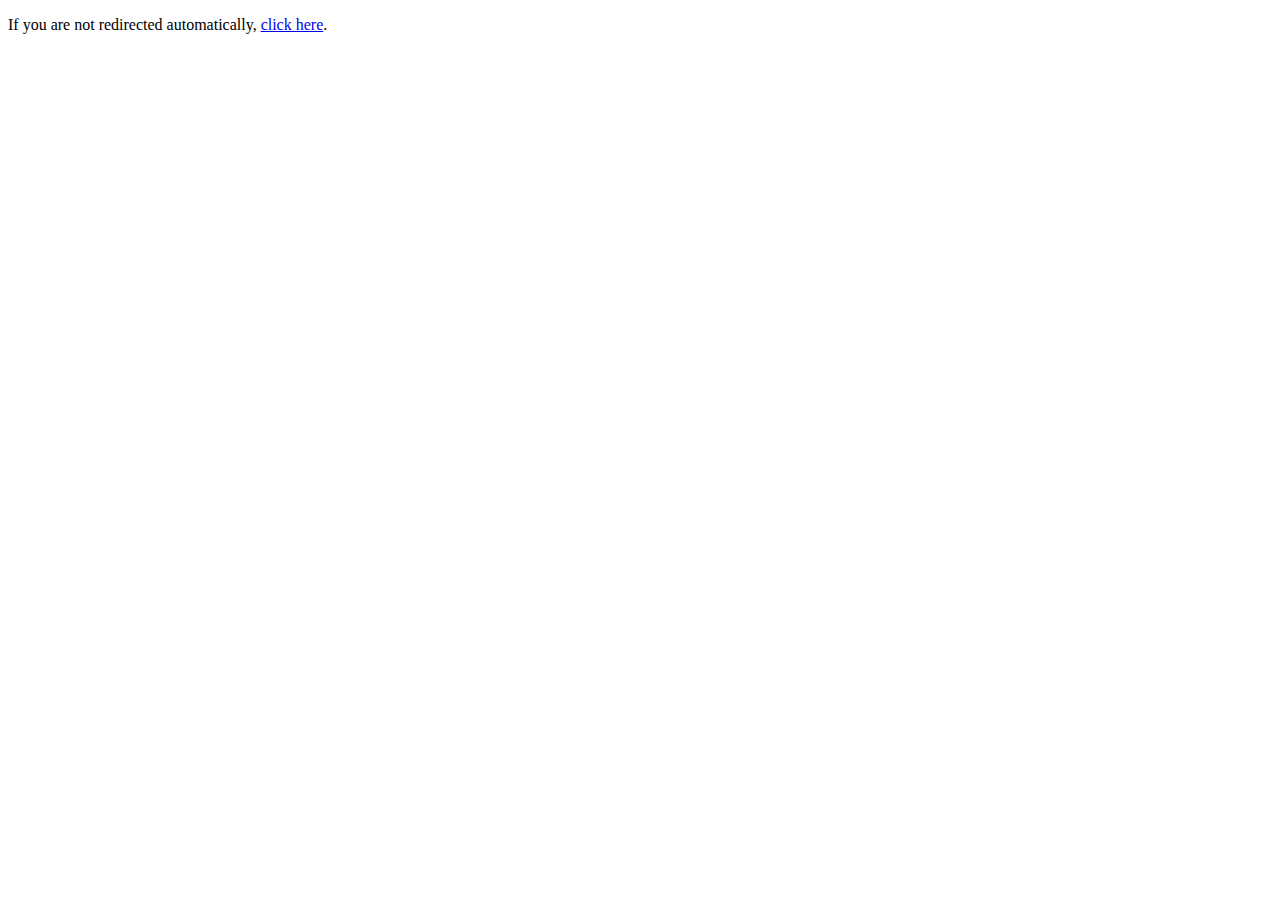
<file: index.html>
<!DOCTYPE html>
<html lang="en">
<head>
    <meta charset="UTF-8">
    <meta name="viewport" content="width=device-width, initial-scale=1.0">
    <meta http-equiv="refresh" content="0; url=jobsadawiya/Sandeepa/home/home.php">
    <title>Redirecting...</title>
</head>
<body>
    <p>If you are not redirected automatically, <a href="https://github.com/DilshaPrathibha/Online-Job-Portal---IWT-assignment/tree/main/jobsadawiya/Sandeepa/home/home.php">click here</a>.</p>
</body>
</html>
</file>
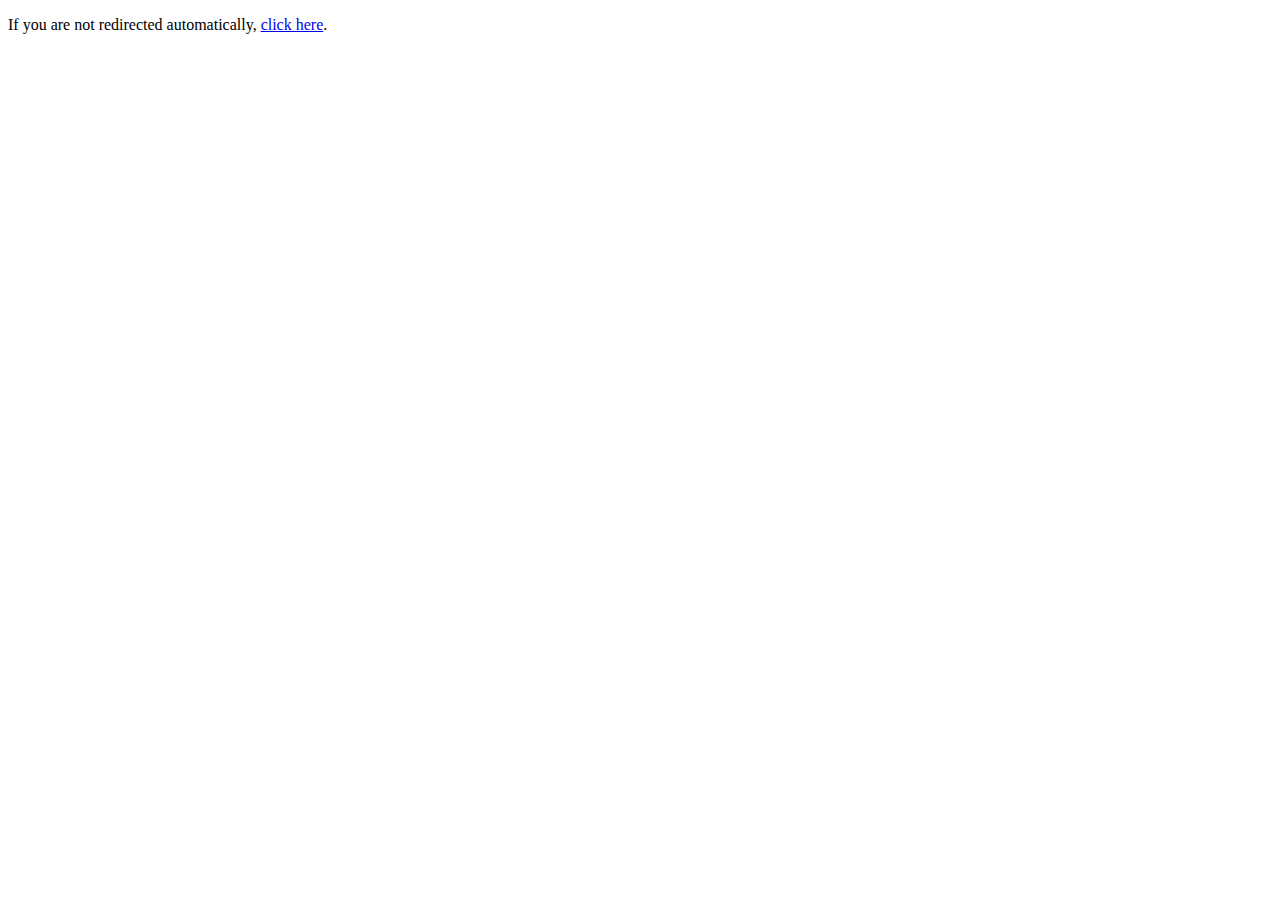
<file: jobsadawiya/index.html>
<!DOCTYPE html>
<html lang="en">
<head>
    <meta charset="UTF-8">
    <meta name="viewport" content="width=device-width, initial-scale=1.0">
    <meta http-equiv="refresh" content="0; url=Sandeepa/home/home.php">
    <title>Redirecting...</title>
</head>
<body>
    <p>If you are not redirected automatically, <a href="https://github.com/DilshaPrathibha/Online-Job-Portal---IWT-assignment/tree/main/jobsadawiya/Sandeepa/home.php">click here</a>.</p>
</body>
</html>
</file>
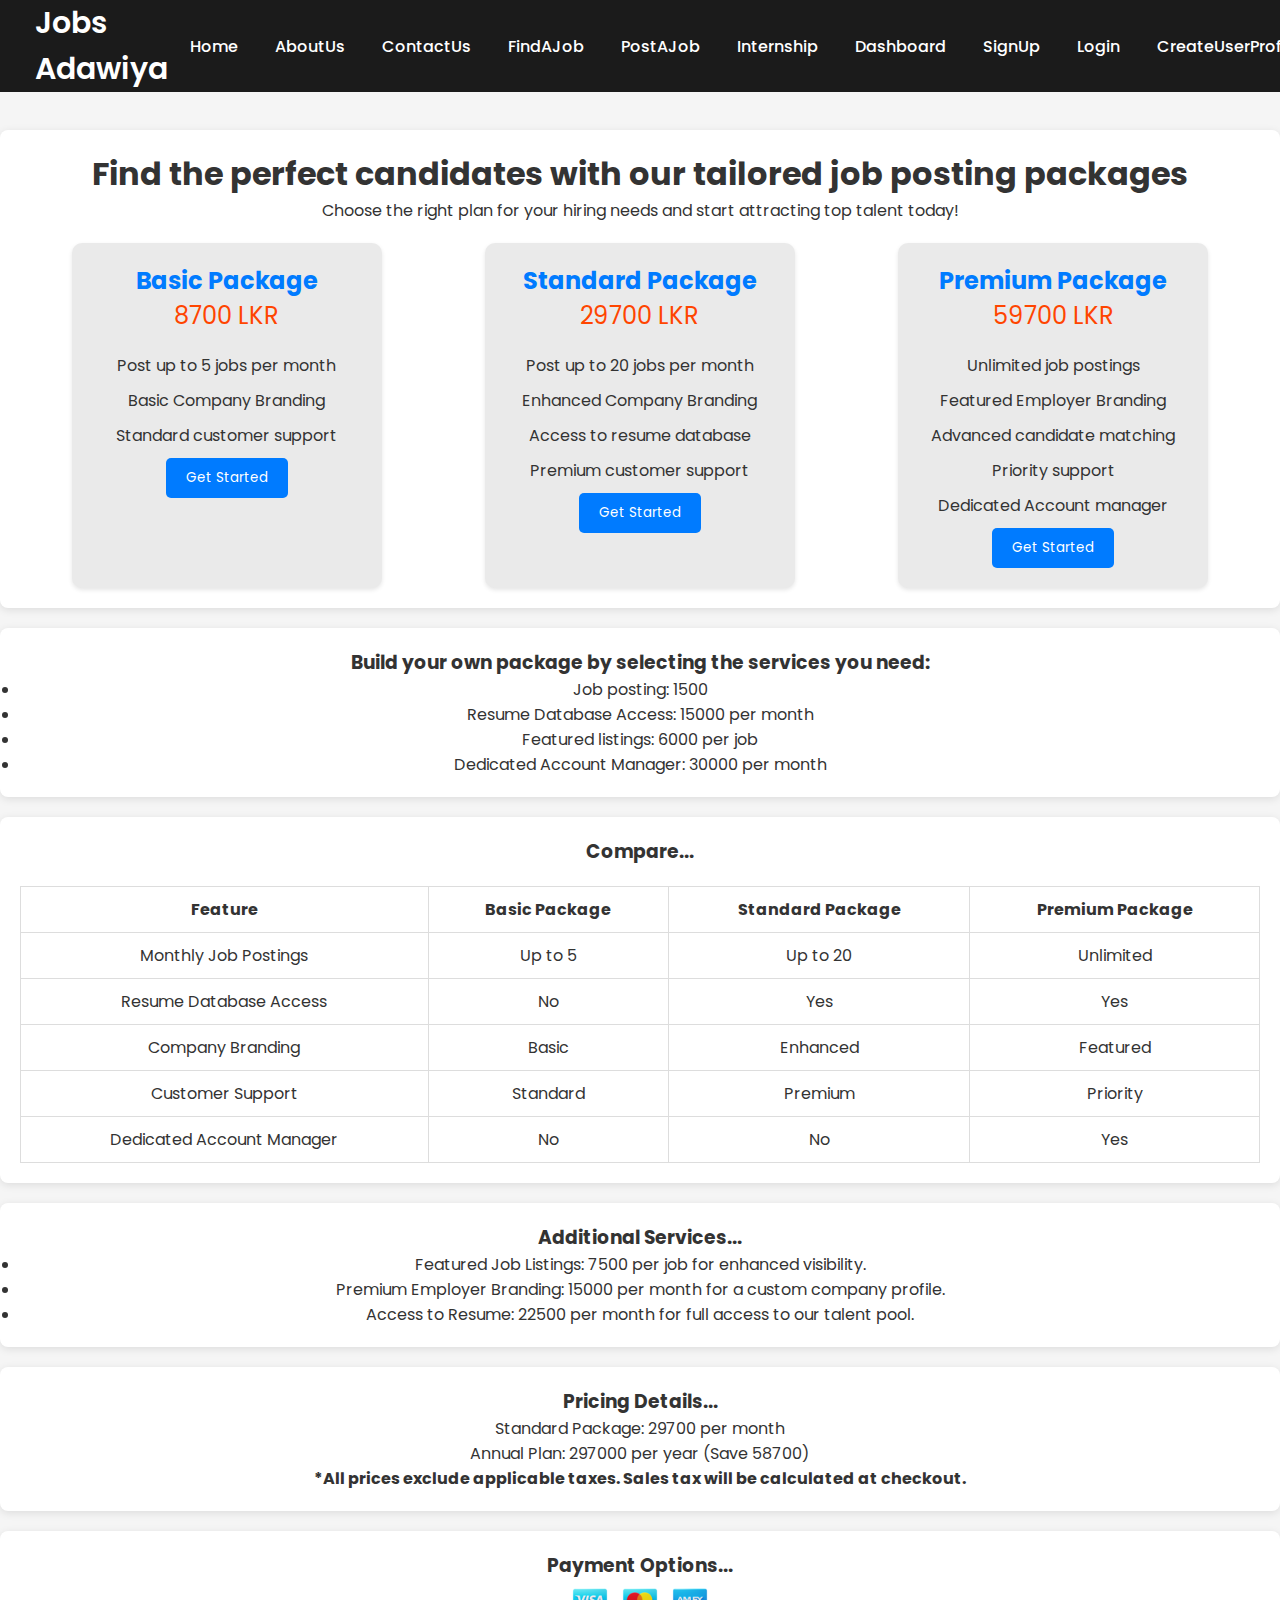
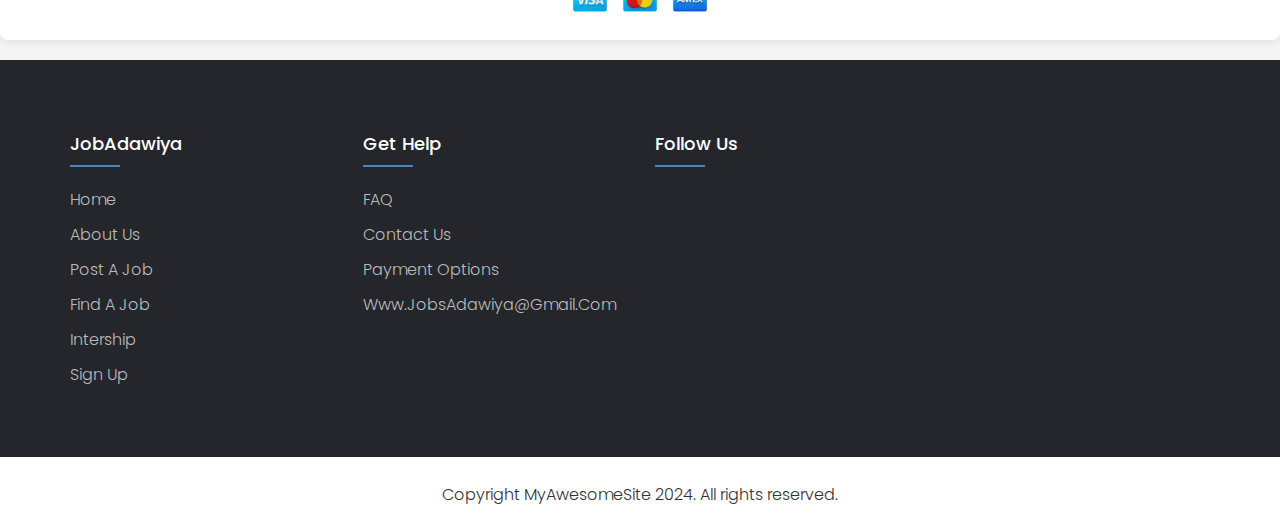
<file: package.html>
<!DOCTYPE html>
<html >
<head>
    <meta charset="UTF-8">
    <meta name="viewport" content="width=device-width, initial-scale=1.0">
    <title>Job Posting Packages</title>
    <link rel="stylesheet" href="nav.css">
    <link rel="stylesheet" href="styles.css">
</head>
<body>
    <div class="nav-bar"></div>
        <div class="container">
            <nav>
                <div class="menu">
                    <div class="logo">
                        <a href="#">Jobs Adawiya</a>
                    </div>
                    <ul>
                        <li><a href="#">Home</a></li>
                        <li><a href="#">AboutUs</a></li>
                        <li><a href="#">ContactUs</a></li>
                        <li><a href="#">FindAJob</a></li>
                        <li><a href="#">PostAJob</a></li>
                        <li><a href="#">Internship</a></li>
                        <li><a href="#">Dashboard</a></li>
                        <li><a href="#">SignUp</a></li>
                        <li><a href="#">Login</a></li>
                        <li><a href="#">CreateUserProfile</a></li>
                    </ul>
                </div>
            </nav>
        </div>
    </div>
   

    <section class="packages">
        <h1>Find the perfect candidates with our tailored job posting packages</h1>
        <p>Choose the right plan for your hiring needs and start attracting top talent today!</p>

        <div class="package-cards">
            <div class="package-card">
                <h2>Basic Package</h2>
                <p class="price">8700 LKR</p>
                <ul>
                    <li>Post up to 5 jobs per month</li>
                    <li>Basic Company Branding</li>
                    <li>Standard customer support</li>
                </ul>
                <button>Get Started</button>
            </div>
            
            <div class="package-card">
                <h2>Standard Package</h2>
                <p class="price">29700 LKR</p>
                <ul>
                    <li>Post up to 20 jobs per month</li>
                    <li>Enhanced Company Branding</li>
                    <li>Access to resume database</li>
                    <li>Premium customer support</li>
                </ul>
                <button>Get Started</button>
            </div>

            <div class="package-card">
                <h2>Premium Package</h2>
                <p class="price">59700 LKR</p>
                <ul>
                    <li>Unlimited job postings</li>
                    <li>Featured Employer Branding</li>
                    <li>Advanced candidate matching</li>
                    <li>Priority support</li>
                    <li>Dedicated Account manager</li>
                </ul>
                <button>Get Started</button>
            </div>
        </div>
    </section>

    <section class="custom-packages">
        <h3>Build your own package by selecting the services you need:</h3>
        <ul>
            <li>Job posting: 1500</li>
            <li>Resume Database Access: 15000 per month</li>
            <li>Featured listings: 6000 per job</li>
            <li>Dedicated Account Manager: 30000 per month</li>
        </ul>
    </section>

    <section class="comparison-table">
        <h3>Compare...</h3>
        <table>
            <thead>
                <tr>
                    <th>Feature</th>
                    <th>Basic Package</th>
                    <th>Standard Package</th>
                    <th>Premium Package</th>
                </tr>
            </thead>
            <tbody>
                <tr>
                    <td>Monthly Job Postings</td>
                    <td>Up to 5</td>
                    <td>Up to 20</td>
                    <td>Unlimited</td>
                </tr>
                <tr>
                    <td>Resume Database Access</td>
                    <td>No</td>
                    <td>Yes</td>
                    <td>Yes</td>
                </tr>
                <tr>
                    <td>Company Branding</td>
                    <td>Basic</td>
                    <td>Enhanced</td>
                    <td>Featured</td>
                </tr>
                <tr>
                    <td>Customer Support</td>
                    <td>Standard</td>
                    <td>Premium</td>
                    <td>Priority</td>
                </tr>
                <tr>
                    <td>Dedicated Account Manager</td>
                    <td>No</td>
                    <td>No</td>
                    <td>Yes</td>
                </tr>
            </tbody>
        </table>
    </section>

    <section class="additional-services">
        <h3>Additional Services...</h3>
        <ul>
            <li>Featured Job Listings: 7500 per job for enhanced visibility.</li>
            <li>Premium Employer Branding: 15000 per month for a custom company profile.</li>
            <li>Access to Resume: 22500 per month for full access to our talent pool.</li>
        </ul>
    </section>

    <section class="pricing-details">
        <h3>Pricing Details...</h3>
        <p>Standard Package: 29700 per month</p>
        <p>Annual Plan: 297000 per year (Save 58700)</p>
        <p><strong>*All prices exclude applicable taxes. Sales tax will be calculated at checkout.</strong></p>
    </section>

    <section class="payment-options">
        <h3>Payment Options...</h3>
        <div class="payment-methods">
            <img src="images/visa.png" alt="Payment Option 1">
            <img src="images/master.png" alt="Payment Option 2">
            <img src="images/amex.png" alt="Payment Option 3">
        </div>
    </section>
    <!--footer-->
    <div class="footer-bar">
        <div class="container">
            <div class="row">
                <div class="footer-col">
                    <h4>JobAdawiya</h4>
                    <ul>
                        <li><a href="#">Home</a></li>
                        <li><a href="#">About Us</a></li>
                        <li><a href="#">Post a Job</a></li>
                        <li><a href="#">Find a Job</a></li>
                        <li><a href="#">Intership</a></li>
                        <li><a href="#">Sign up</a></li>
                    </ul>
                </div>
                <div class="footer-col">
                    <h4>Get Help</h4>
                    <ul>
                        <li><a href="#">FAQ</a></li>
                        <li><a href="#">Contact Us</a></li>
                        <li><a href="#">payment options</a></li>
                        <li><a href="#">www.JobsAdawiya@gmail.com</a></li>
                    </ul>
                </div>
                <div class="footer-col">
                    <h4>Follow Us</h4>
                    <div class="social-links">
                            <a href="#"><i class='bx bxl-facebook-circle'></i></a>
                            <a href="#"><i class='bx bxl-instagram'></i></a>
                            <a href="#"><i class='bx bxl-linkedin'></i></a>
                            <a href="#"><i class='bx bxl-twitter'></i></a>
                            <a href="#"><i class='bx bxl-youtube'></i></a>
                    </div>  
                </div>
            </div>
        </div>
    </div>
    <div class="copyright">
        <p>Copyright <i class='bx bx-copyright'></i> MyAwesomeSite 2024. All rights reserved.</p>
    </div>
</body>
</html>
</file>
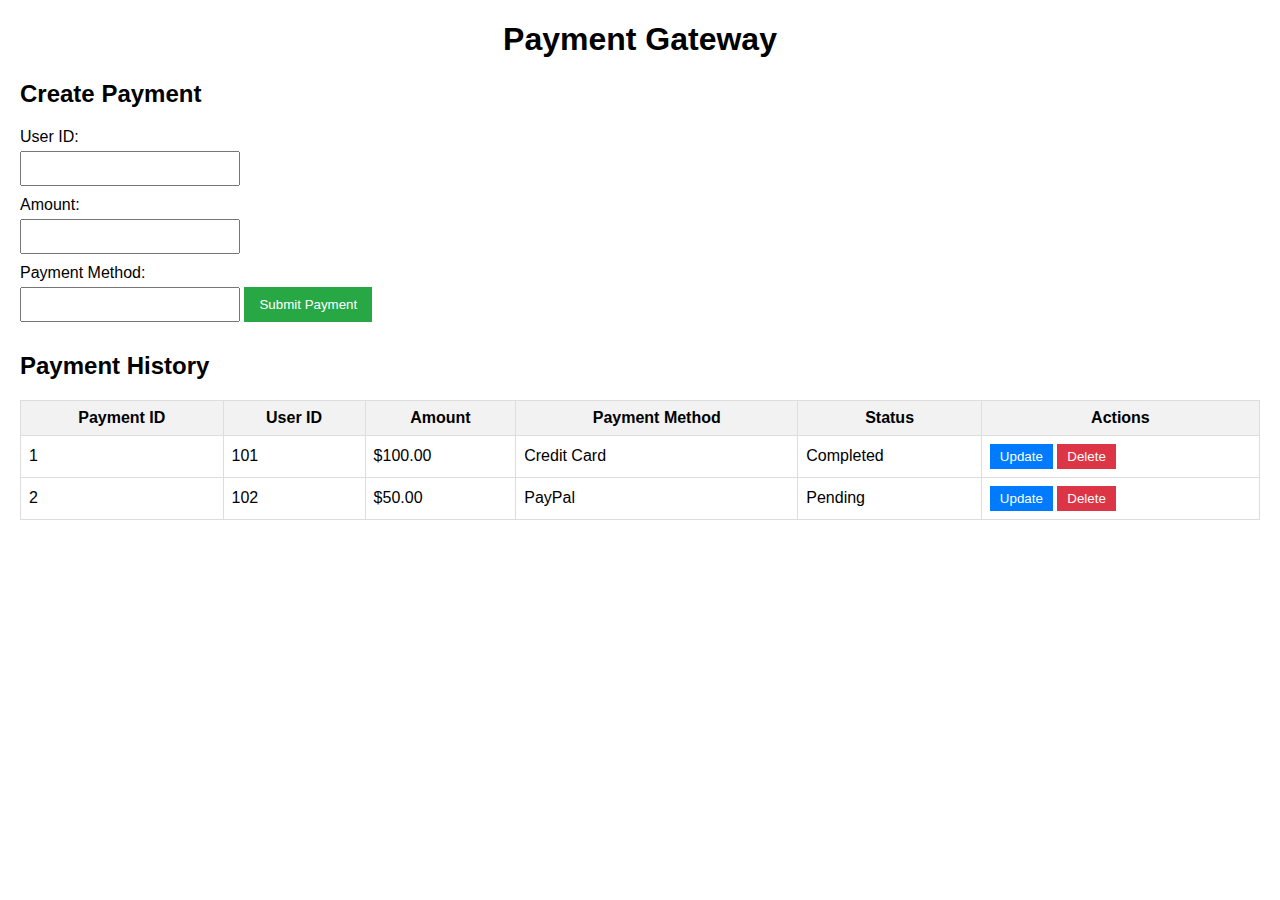
<file: bupathi/test.html>
<!DOCTYPE html>
<html lang="en">
<head>
    <meta charset="UTF-8">
    <meta name="viewport" content="width=device-width, initial-scale=1.0">
    <title>Payment Gateway</title>
</head>
<body style="font-family: Arial, sans-serif; margin: 20px;">

    <h1 style="text-align: center;">Payment Gateway</h1>

    <!-- Create Payment Form -->
    <h2>Create Payment</h2>
    <form style="margin-bottom: 20px;">
        <label for="userId" style="display: block; margin-bottom: 5px;">User ID:</label>
        <input type="number" id="userId" name="userId" required style="padding: 8px; width: 200px; margin-bottom: 10px;">

        <label for="amount" style="display: block; margin-bottom: 5px;">Amount:</label>
        <input type="number" id="amount" name="amount" required style="padding: 8px; width: 200px; margin-bottom: 10px;">

        <label for="paymentMethod" style="display: block; margin-bottom: 5px;">Payment Method:</label>
        <input type="text" id="paymentMethod" name="paymentMethod" required style="padding: 8px; width: 200px; margin-bottom: 10px;">

        <button type="submit" style="padding: 10px 15px; background-color: #28a745; color: white; border: none; cursor: pointer;">Submit Payment</button>
    </form>

    <!-- Read Payments Section -->
    <h2>Payment History</h2>
    <table style="width: 100%; border-collapse: collapse; margin-bottom: 20px;">
        <thead>
            <tr style="background-color: #f2f2f2;">
                <th style="border: 1px solid #ddd; padding: 8px;">Payment ID</th>
                <th style="border: 1px solid #ddd; padding: 8px;">User ID</th>
                <th style="border: 1px solid #ddd; padding: 8px;">Amount</th>
                <th style="border: 1px solid #ddd; padding: 8px;">Payment Method</th>
                <th style="border: 1px solid #ddd; padding: 8px;">Status</th>
                <th style="border: 1px solid #ddd; padding: 8px;">Actions</th>
            </tr>
        </thead>
        <tbody>
            <tr>
                <td style="border: 1px solid #ddd; padding: 8px;">1</td>
                <td style="border: 1px solid #ddd; padding: 8px;">101</td>
                <td style="border: 1px solid #ddd; padding: 8px;">$100.00</td>
                <td style="border: 1px solid #ddd; padding: 8px;">Credit Card</td>
                <td style="border: 1px solid #ddd; padding: 8px;">Completed</td>
                <td style="border: 1px solid #ddd; padding: 8px;">
                    <button style="padding: 5px 10px; background-color: #007bff; color: white; border: none; cursor: pointer;">Update</button>
                    <button style="padding: 5px 10px; background-color: #dc3545; color: white; border: none; cursor: pointer;">Delete</button>
                </td>
            </tr>
            <tr>
                <td style="border: 1px solid #ddd; padding: 8px;">2</td>
                <td style="border: 1px solid #ddd; padding: 8px;">102</td>
                <td style="border: 1px solid #ddd; padding: 8px;">$50.00</td>
                <td style="border: 1px solid #ddd; padding: 8px;">PayPal</td>
                <td style="border: 1px solid #ddd; padding: 8px;">Pending</td>
                <td style="border: 1px solid #ddd; padding: 8px;">
                    <button style="padding: 5px 10px; background-color: #007bff; color: white; border: none; cursor: pointer;">Update</button>
                    <button style="padding: 5px 10px; background-color: #dc3545; color: white; border: none; cursor: pointer;">Delete</button>
                </td>
            </tr>
        </tbody>
    </table>
</body>
</html>
</file>
<file: nav.css>
/*Google Fonts - Poppins */
@import url('https://fonts.googleapis.com/css2?family=Poppins:wght@200;300;400;500;600;700&display=swap');

* {
    margin: 0;
    padding: 0;
    font-family: 'Poppins', sans-serif;
    box-sizing: border-box;
    
}

nav {
    
    background: #1b1b1b; /* set nav bar background color */
    width: 100%; /* set width */
    z-index: 12;
}

nav .menu {
    max-width: 1250px; /* list max-width */
    margin: auto;
    display: flex; /* topic left side and list items right side */
    align-items: center; /* list items get centered */
    justify-content: space-between;
    padding: 0 20px;
}

.menu .logo a {
    text-decoration: none; /* hide topic link */
    color: #fff; /* change topic font color */
    font-size: 30px; /* increase font size */
    font-weight: 600; /* more bold */
}

.menu ul {
    display: inline-flex; /* list items get into a line */
    float: right;
}

.menu ul li {
    list-style: none; /* hide ul circle */
    margin-left: 7px; /* set left margin */
}

.menu ul li a {
    text-decoration: none; /* hide list items link */
    color: #fff; /* change list items font color */
    font-weight: 500; /* make it bolder */
    padding: 8px 15px; /* top and bottom 8, left and right 15 */
    border-radius: 5px;
    transition: all 0.3s ease; /* set transition timing to 0.3 seconds */
}

.menu ul li a:hover {
    background: #fff; /* background color when hovered */
    color: #000;
}

/* Footer */
.footer-bar {
    background-color: #24262b; /* set footer background color */
    padding: 70px 0;
}

.footer-bar .container {
    max-width: 1170px;
    margin: auto;
}

.footer-bar .container .row {
    display: flex;
    flex-wrap: wrap;
}

.footer-col ul {
    list-style: none;
}

.footer-col {
    width: 25%;
    padding: 0 15px;
}

.footer-col h4 {
    font-size: 18px;
    color: #fff;
    text-transform: capitalize; /* automatically convert the first letter into uppercase */
    font-weight: 500;
    margin-bottom: 30px;
    position: relative; /* position relative to its normal flow */
}

.footer-col h4::before {
    content: '';
    position: absolute;
    left: 0;
    bottom: -10px;
    background-color: rgb(77, 132, 191);
    height: 2px;
    box-sizing: border-box;
    width: 50px;
}

.footer-col ul li:not(:last-child) {
    margin-bottom: 10px;
}

.footer-col ul li a {
    font-size: 16px;
    text-transform: capitalize;
    text-decoration: none;
    font-weight: 300;
    color: #bbbbbb;
    display: block;
    transition: all 0.3s ease;
}

.footer-col ul li a:hover {
    color: #fff;
    padding-left: 8px;
}

.footer-col .social-links a {
    display: inline-block;
    width: 40px;
    background-color: rgba(255, 255, 255, 0.2);
    margin-right: 10px;
    margin: 0 10px 10px 0;
    text-align: center;
    line-height: 40px; /* all set same line */
    border-radius: 50%;
    color: #fff;
    transition: all 0.5s ease;
}

.footer-col .social-links a:hover {
    color: #24262b;
    background-color: #fff;
}

.copyright {
    width: 100%;
    text-align: center;
    padding: 25px 0;
    background: #fff;
    font-weight: 300;
}
</file>
<file: styles.css>
body {
    font-family: Arial, sans-serif;
    margin: 0;
    padding: 0;
    background-color: #f5f5f5;
    color: #333;
}

h1, h3 {
    text-align: center;
    color: #333;
}

section {
    padding: 20px;
    margin: 20px 0;
    background-color: #fff;
    box-shadow: 0 2px 8px rgba(0,0,0,0.1);
    border-radius: 8px;
}

.packages {
    text-align: center;
}

.package-cards {
    display: flex;
    justify-content: space-around;
    margin-top: 20px;
}

.package-card {
    background-color: #eaeaea;
    border-radius: 10px;
    padding: 20px;
    width: 25%;
    box-shadow: 0 2px 4px rgba(0, 0, 0, 0.1);
}

.package-card h2 {
    color: #007BFF;
}

.package-card .price {
    font-size: 24px;
    color: #FF4500;
    margin-bottom: 20px;
}

.package-card ul {
    list-style: none;
    padding: 0;
}

.package-card ul li {
    margin: 10px 0;
}

.package-card button {
    background-color: #007BFF;
    color: white;
    padding: 10px 20px;
    border: none;
    border-radius: 5px;
    cursor: pointer;
}

.custom-packages, .additional-services, .pricing-details, .payment-options {
    text-align: center;
}

.comparison-table {
    overflow-x: auto;
    margin-top: 20px;
}

.comparison-table table {
    width: 100%;
    border-collapse: collapse;
    margin-top: 20px;
}

.comparison-table table, th, td {
    border: 1px solid #ddd;
    padding: 10px;
}

.comparison-table th, td {
    text-align: center;
}

.payment-methods {
    display: flex;
    justify-content: center;
    gap: 10px;
}

.payment-methods img {
    height: 40px;
}
</file>
